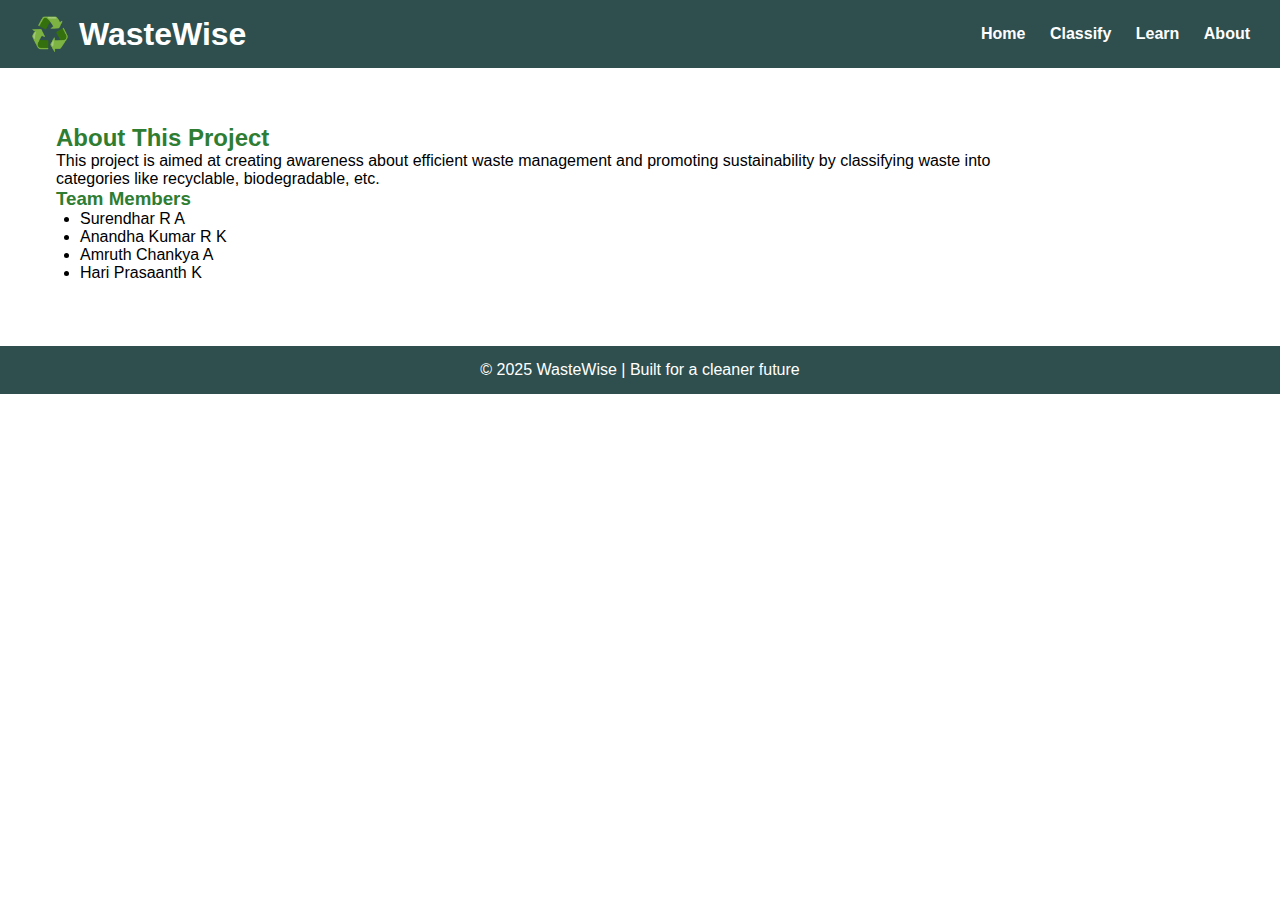
<file: about.html>
<!DOCTYPE html>
<html lang="en">
<head>
  <meta charset="UTF-8" />
  <meta name="viewport" content="width=device-width, initial-scale=1.0"/>
  <title>Learn - WasteWise</title>
  <link rel="stylesheet" href="style.css" />
</head>
<body>
<!-- Header (outside section) -->
<header>
  <h1>♻️ WasteWise</h1>
  <nav>
    <a href="index.html">Home</a>
    <a href="classify.html">Classify</a>
    <a href="learn.html">Learn</a>
    <a href="about.html" class="active">About</a>
  </nav>
</header>

<!-- About Section -->
<section class="about-section">
  <h2>About This Project</h2>
  <p>
    This project is aimed at creating awareness about efficient waste management and promoting sustainability by classifying waste into categories like recyclable, biodegradable, etc.
  </p>

  <h3>Team Members</h3>
  <ul class="team-list">
    <li>Surendhar R A</li>
    <li>Anandha Kumar R K</li>
    <li>Amruth Chankya A</li>
    <li>Hari Prasaanth K</li>
  </ul>
</section>
<footer>
    <p>© 2025 WasteWise | Built for a cleaner future</p>
  </footer>

  <script src="script.js"></script>
</body>
</html>
</file>
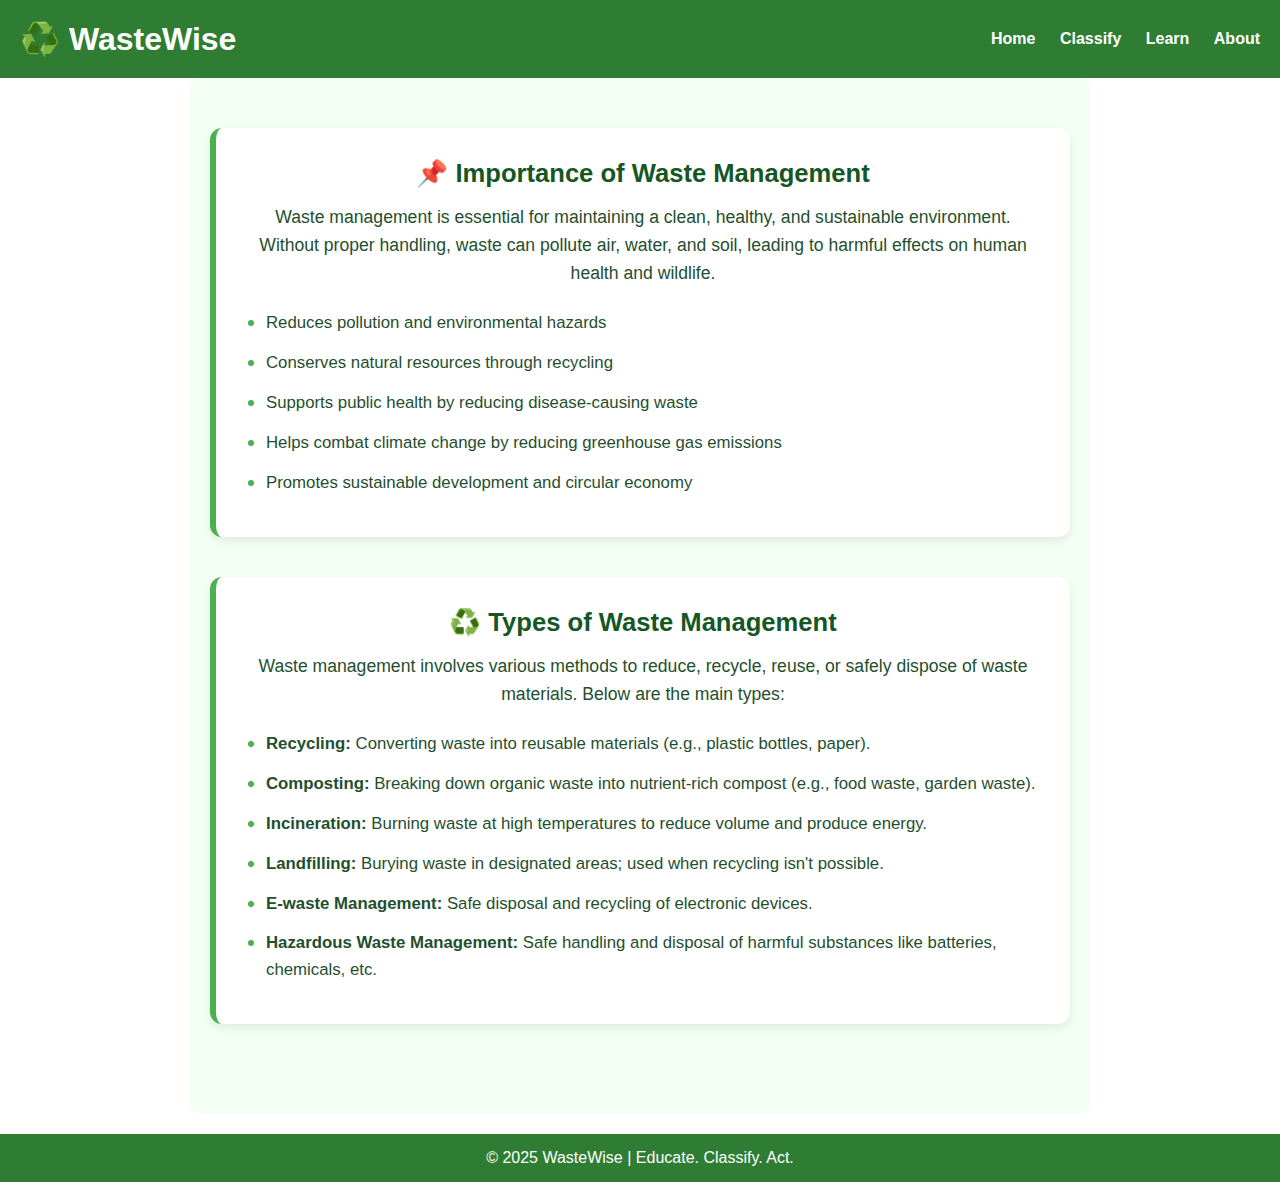
<file: learn.html>
<!DOCTYPE html>
<html lang="en">
<head>
  <meta charset="UTF-8" />
  <meta name="viewport" content="width=device-width, initial-scale=1.0"/>
  <title>Learn - WasteWise</title>
  <link rel="stylesheet" href="style.css" />
  <style>
    /* Extra styles just for Learn page formatting */
    .learn-page {
      background: #f4fff4;
      padding: 50px 20px;
      color: #1f4f2e;
    }

    .topic {
      max-width: 900px;
      margin: 0 auto 40px;
      padding: 30px;
      background: #fff;
      border-radius: 12px;
      box-shadow: 0 4px 10px rgba(0, 0, 0, 0.08);
    }

    .topic h2 {
      font-size: 1.6rem;
      margin-bottom: 15px;
      text-align: center;
      color: #155724;
    }

    .topic p {
      line-height: 1.6;
      margin-bottom: 20px;
      text-align: center;
    }

    .topic ul {
      list-style: disc;
      padding-left: 20px;
      line-height: 1.8;
      text-align: left;
    }

    .topic ul li {
      margin-bottom: 10px;
    }

    header {
  background-color: #2e7d32; /* Green header */
  color: white;
  padding: 20px;
  text-align: center;
}

/* Footer updated to match header */
footer {
  background-color: #2e7d32; /* Same green as header */
  color: white;
  text-align: center;
  padding: 15px;
  margin-top: 20px;
}

  </style>
</head>
<body>

  <!-- Navbar -->
  <header>
    <h1>♻️ WasteWise</h1>
    <nav>
      <a href="index.html">Home</a>
      <a href="index.html#classify">Classify</a>
      <a href="learn.html">Learn</a>
      <a href="#">About</a>
    </nav>
  </header>

  <!-- Learn Content -->
  <main class="learn-page">
    
    <!-- Importance -->
    <section class="topic">
      <h2>📌 Importance of Waste Management</h2>
      <p>
        Waste management is essential for maintaining a clean, healthy, and sustainable environment. 
        Without proper handling, waste can pollute air, water, and soil, leading to harmful effects 
        on human health and wildlife.
      </p>
      <ul>
        <li>Reduces pollution and environmental hazards</li>
        <li>Conserves natural resources through recycling</li>
        <li>Supports public health by reducing disease-causing waste</li>
        <li>Helps combat climate change by reducing greenhouse gas emissions</li>
        <li>Promotes sustainable development and circular economy</li>
      </ul>
    </section>

    <!-- Types -->
    <section class="topic">
      <h2>♻️ Types of Waste Management</h2>
      <p>
        Waste management involves various methods to reduce, recycle, reuse, 
        or safely dispose of waste materials. Below are the main types:
      </p>
      <ul>
        <li><strong>Recycling:</strong> Converting waste into reusable materials (e.g., plastic bottles, paper).</li>
        <li><strong>Composting:</strong> Breaking down organic waste into nutrient-rich compost (e.g., food waste, garden waste).</li>
        <li><strong>Incineration:</strong> Burning waste at high temperatures to reduce volume and produce energy.</li>
        <li><strong>Landfilling:</strong> Burying waste in designated areas; used when recycling isn't possible.</li>
        <li><strong>E-waste Management:</strong> Safe disposal and recycling of electronic devices.</li>
        <li><strong>Hazardous Waste Management:</strong> Safe handling and disposal of harmful substances like batteries, chemicals, etc.</li>
      </ul>
    </section>

  </main>

  <!-- Footer -->
  <footer>
    <p>© 2025 WasteWise | Educate. Classify. Act.</p>
  </footer>

</body>
</html>
</file>
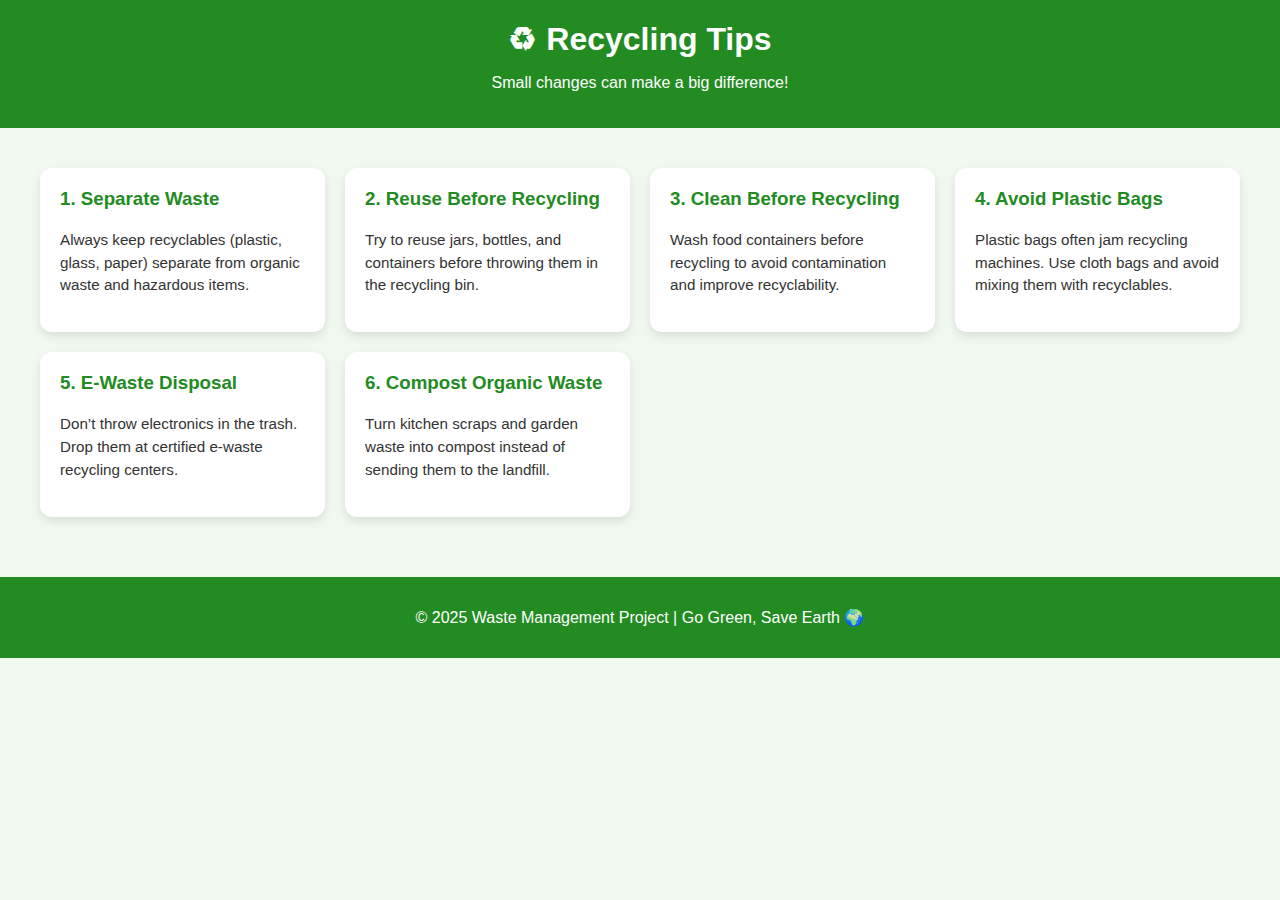
<file: Recycling_Tips.html>
<!DOCTYPE html>
<html lang="en">
<head>
  <meta charset="UTF-8">
  <meta name="viewport" content="width=device-width, initial-scale=1.0">
  <title>Recycling Tips</title>
  <style>
    body {
      font-family: Arial, sans-serif;
      margin: 0;
      padding: 0;
      background: #f0f8f0;
      color: #333;
    }

    /* Header */
    header {
      background-color: #228B22; /* Green theme */
      color: white;
      text-align: center;
      padding: 20px;
    }

    header h1 {
      margin: 0;
      font-size: 2em;
    }

    /* Tips container */
    .container {
      display: grid;
      grid-template-columns: repeat(auto-fit, minmax(280px, 1fr));
      gap: 20px;
      padding: 40px;
    }

    .tip-card {
      background: white;
      border-radius: 12px;
      box-shadow: 0 4px 8px rgba(0,0,0,0.1);
      padding: 20px;
      transition: transform 0.2s;
    }

    .tip-card:hover {
      transform: translateY(-5px);
    }

    .tip-card h3 {
      color: #228B22;
      margin-top: 0;
    }

    .tip-card p {
      font-size: 0.95em;
      line-height: 1.5;
    }

    /* Footer */
    footer {
      background-color: #228B22;
      color: white;
      text-align: center;
      padding: 15px;
      margin-top: 20px;
    }
  </style>
</head>
<body>

  <!-- Header -->
  <header>
    <h1>♻ Recycling Tips</h1>
    <p>Small changes can make a big difference!</p>
  </header>

  <!-- Tips Section -->
  <div class="container">
    <div class="tip-card">
      <h3>1. Separate Waste</h3>
      <p>Always keep recyclables (plastic, glass, paper) separate from organic waste and hazardous items.</p>
    </div>
    <div class="tip-card">
      <h3>2. Reuse Before Recycling</h3>
      <p>Try to reuse jars, bottles, and containers before throwing them in the recycling bin.</p>
    </div>
    <div class="tip-card">
      <h3>3. Clean Before Recycling</h3>
      <p>Wash food containers before recycling to avoid contamination and improve recyclability.</p>
    </div>
    <div class="tip-card">
      <h3>4. Avoid Plastic Bags</h3>
      <p>Plastic bags often jam recycling machines. Use cloth bags and avoid mixing them with recyclables.</p>
    </div>
    <div class="tip-card">
      <h3>5. E-Waste Disposal</h3>
      <p>Don’t throw electronics in the trash. Drop them at certified e-waste recycling centers.</p>
    </div>
    <div class="tip-card">
      <h3>6. Compost Organic Waste</h3>
      <p>Turn kitchen scraps and garden waste into compost instead of sending them to the landfill.</p>
    </div>
  </div>

  <!-- Footer -->
  <footer>
    <p>© 2025 Waste Management Project | Go Green, Save Earth 🌍</p>
  </footer>

</body>
</html>
</file>
<file: style.css>
/* Basic Reset */
* {
  margin: 0;
  padding: 0;
  box-sizing: border-box;
  font-family: 'Segoe UI', sans-serif;
}

/* Navbar */
header {
  background-color: #2f4f4f;
  color: white;
  padding: 15px 30px;
  display: flex;
  justify-content: space-between;
  align-items: center;
}

header nav a {
  margin-left: 20px;
  color: white;
  text-decoration: none;
  font-weight: bold;
}

header nav a:hover {
  text-decoration: underline;
}

/* Main Section */
main {
  padding: 40px 20px;
  text-align: center;
}

.upload-section {
  background: #f0f0f0;
  padding: 30px;
  border-radius: 12px;
  margin-bottom: 30px;
  box-shadow: 0 4px 6px rgba(0, 0, 0, 0.1);
}

.upload-section input,
.upload-section button {
  margin-top: 15px;
  padding: 10px 20px;
  font-size: 1rem;
}

#classifyBtn {
  background-color: #28a745;
  color: white;
  border: none;
  border-radius: 6px;
  cursor: pointer;
}

#classifyBtn:hover {
  background-color: #218838;
  transform: scale(1.05);
  transition: all 0.3s ease;
}


.result-section {
  padding: 20px;
}

#outputBox {
  margin-top: 15px;
  padding: 20px;
  background: #fff3cd;
  border: 1px solid #ffeeba;
  border-radius: 8px;
}

/* Footer */
footer {
  text-align: center;
  background-color: #2f4f4f;
  color: white;
  padding: 15px;
  margin-top: 40px;
}
.learn-page {
  padding: 40px 20px;
  max-width: 900px;
  margin: auto;
  background-color: #f9f9f9;
  border-radius: 12px;
}

.learn-page h2 {
  color: #2c3e50;
  margin-bottom: 10px;
}

.learn-page p {
  font-size: 1.1rem;
  margin-bottom: 15px;
  line-height: 1.6;
}

.topic {
  background-color: #ffffff;
  padding: 25px;
  margin-bottom: 30px;
  border-left: 6px solid #4caf50;
  border-radius: 10px;
  box-shadow: 0 2px 4px rgba(0,0,0,0.1);
}

.topic ul {
  padding-left: 20px;
  margin-top: 10px;
}

.topic li {
  margin-bottom: 10px;
  font-size: 1.05rem;
}
.topic ul li::marker {
  color: #4caf50; /* Stylish green dot */
  font-size: 1.2rem;
}
.topic ul {
  list-style-position: inside;  /* <-- This ensures bullets appear directly before the text */
  padding-left: 0;
  margin-left: 0;
}

.topic ul li {
  margin-bottom: 10px;
  text-align: left;
  line-height: 1.6;
}
.about-section {
  padding: 2rem;
  max-width: 800px;
  margin: auto;
  font-family: Arial, sans-serif;
}
.about-section {
  margin: 2rem;
  max-width: 1000px;
  padding: 1.5rem;
  text-align: left;
}

.about-section h2, .about-section h3 {
  color: #2e7d32;
}

.team-list {
  list-style-type: disc;
  padding-left: 1.5rem;
}
</file>
